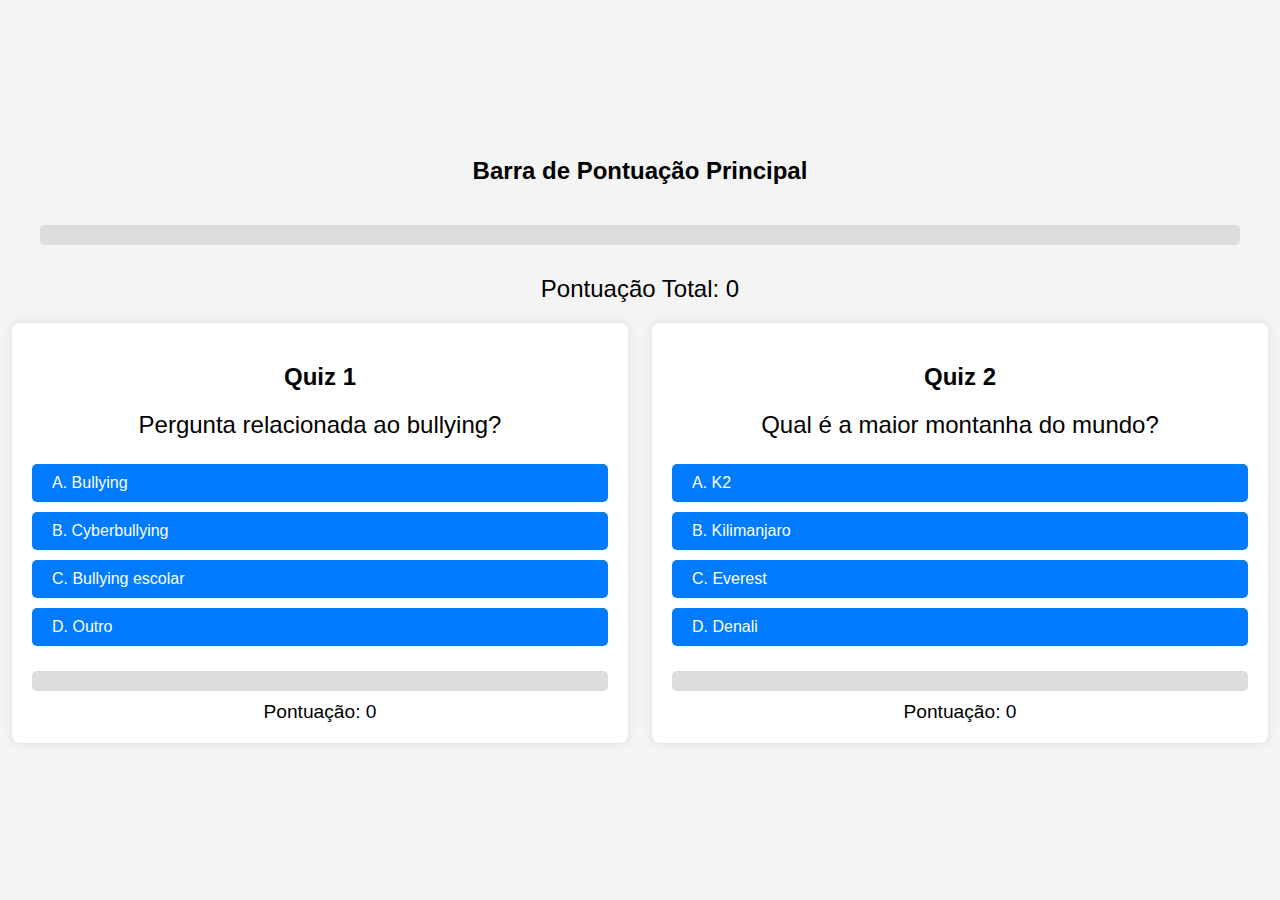
<file: protótipos/game.html>
<!DOCTYPE html>
<html lang="pt-BR">
<head>
    <meta charset="UTF-8">
    <meta name="viewport" content="width=device-width, initial-scale=1.0">
    <title>Jogo de Perguntas e Respostas</title>
    <style>
        body {
            font-family: Arial, sans-serif;
            background-color: #f4f4f4;
            display: flex;
            justify-content: center;
            align-items: center;
            height: 100vh;
            margin: 0;
            flex-direction: column;
        }
        .main-container {
            display: flex;
            flex-direction: column;
            align-items: center;
            width: 100%;
            max-width: 1200px;
        }
        .quizzes-container {
            display: flex;
            justify-content: space-around;
            width: 100%;
        }
        .container {
            text-align: center;
            background-color: #fff;
            padding: 20px;
            border-radius: 8px;
            box-shadow: 0 0 10px rgba(0, 0, 0, 0.1);
            width: 45%;
            margin: 20px 0;
        }
        .question {
            font-size: 1.5em;
            margin-bottom: 20px;
        }
        .options {
            margin-top: 20px;
            text-align: left;
        }
        .options button {
            background-color: #007bff;
            color: #fff;
            border: none;
            border-radius: 5px;
            padding: 10px 20px;
            margin: 5px 0;
            cursor: pointer;
            font-size: 1em;
            width: 100%;
            text-align: left;
        }
        .options button:hover {
            background-color: #0056b3;
        }
        .message {
            margin-top: 20px;
            font-size: 1.2em;
        }
        .progress-container {
            margin-top: 20px;
            text-align: center;
        }
        .progress-bar {
            width: 100%;
            background-color: #ddd;
            border-radius: 5px;
            height: 20px;
            position: relative;
        }
        .progress-bar span {
            display: block;
            height: 100%;
            background-color: #007bff;
            width: 0;
            border-radius: 5px;
            position: absolute;
            top: 0;
            left: 0;
        }
        .score {
            font-size: 1.2em;
            margin-top: 10px;
        }
        .final-screen {
            display: none;
            text-align: center;
        }
        .final-screen button {
            background-color: #007bff;
            color: #fff;
            border: none;
            border-radius: 5px;
            padding: 10px 20px;
            margin: 5px;
            cursor: pointer;
            font-size: 1em;
        }
        .final-screen button:hover {
            background-color: #0056b3;
        }
        .main-progress-bar {
            width: 100%;
            background-color: #ddd;
            border-radius: 5px;
            height: 20px;
            position: relative;
            margin: 20px 0;
        }
        .main-progress-bar span {
            display: block;
            height: 100%;
            background-color: #28a745;
            width: 0;
            border-radius: 5px;
            position: absolute;
            top: 0;
            left: 0;
        }
        .main-score {
            font-size: 1.5em;
            margin-top: 10px;
            text-align: center;
        }
    </style>
</head>
<body>
    <div class="main-container">
        <h2>Barra de Pontuação Principal</h2>
        <div class="main-progress-bar">
            <span id="main-progress-bar-span"></span>
        </div>
        <div class="main-score" id="main-score">Pontuação Total: 0</div>
    </div>
    <div class="quizzes-container">
        <div class="container" id="quiz1">
            <h2>Quiz 1</h2>
            <div class="question" id="question1">Qual é a capital da França?</div>
            <div class="options">
                <button onclick="checkAnswer(0, 'A', this)">A. Paris</button>
                <button onclick="checkAnswer(0, 'B', this)">B. Londres</button>
                <button onclick="checkAnswer(0, 'C', this)">C. Roma</button>
                <button onclick="checkAnswer(0, 'D', this)">D. Berlim</button>
            </div>
            <div class="message" id="message1"></div>
            <div class="progress-container">
                <div class="progress-bar">
                    <span id="progress-bar-span1"></span>
                </div>
                <div class="score" id="score1">Pontuação: 0</div>
            </div>
            <div class="final-screen" id="final-screen1">
                <h2>Fim do Quiz 1!</h2>
                <div class="score" id="final-score1">Pontuação Final: 0</div>
                <button onclick="restartQuiz(0)">Tentar Novamente</button>
                <button onclick="finishQuiz(0)">Finalizar</button>
            </div>
        </div>
        <div class="container" id="quiz2">
            <h2>Quiz 2</h2>
            <div class="question" id="question2">Qual é a maior montanha do mundo?</div>
            <div class="options">
                <button onclick="checkAnswer(1, 'A', this)">A. K2</button>
                <button onclick="checkAnswer(1, 'B', this)">B. Kilimanjaro</button>
                <button onclick="checkAnswer(1, 'C', this)">C. Everest</button>
                <button onclick="checkAnswer(1, 'D', this)">D. Denali</button>
            </div>
            <div class="message" id="message2"></div>
            <div class="progress-container">
                <div class="progress-bar">
                    <span id="progress-bar-span2"></span>
                </div>
                <div class="score" id="score2">Pontuação: 0</div>
            </div>
            <div class="final-screen" id="final-screen2">
                <h2>Fim do Quiz 2!</h2>
                <div class="score" id="final-score2">Pontuação Final: 0</div>
                <button onclick="restartQuiz(1)">Tentar Novamente</button>
                <button onclick="finishQuiz(1)">Finalizar</button>
            </div>
        </div>
    </div>
    <script>
        const MAX_QUESTIONS_MAIN_PROGRESS = 8;
        let totalScore = 0;

        const quizzes = [
            {
                element: 'quiz1',
                questions: [
                {
                    question: 'Pergunta relacionada ao bullying?',
                    options: { A: 'Bullying', B: 'Cyberbullying', C: 'Bullying escolar', D: 'Outro' },
                    correctAnswer: 'A'
                },
                {
                    question: 'Pergunta relacionada ao bullying?',
                    options: { A: 'Bullying', B: 'Cyberbullying', C: 'Bullying escolar', D: 'Outro' },
                    correctAnswer: 'B'
                },
                {
                    question: 'Pergunta relacionada ao bullying?',
                    options: { A: 'Bullying', B: 'Cyberbullying', C: 'Bullying escolar', D: 'Outro' },
                    correctAnswer: 'C'
                },
                {
                    question: 'Pergunta relacionada ao bullying?',
                    options: { A: 'Bullying', B: 'Cyberbullying', C: 'Bullying escolar', D: 'Outro' },
                    correctAnswer: 'D'
                }
                ],
                currentQuestionIndex: 0,
                score: 0,
                hasAnswered: false
            },
            {
                element: 'quiz2',
                questions: [
                    {
                        question: 'Qual é a maior montanha do mundo?',
                        options: { A: 'K2', B: 'Kilimanjaro', C: 'Everest', D: 'Denali' },
                        correctAnswer: 'C'
                    },
                    {
                        question: 'Qual é o animal mais rápido do mundo?',
                        options: { A: 'Guepardo', B: 'Falcão-peregrino', C: 'Leopardo', D: 'Tigre' },
                        correctAnswer: 'B'
                    },
                    {
                        question: 'Qual é o maior deserto do mundo?',
                        options: { A: 'Saara', B: 'Gobi', C: 'Kalahari', D: 'Antártida' },
                        correctAnswer: 'D'
                    },
                    {
                        question: 'Quem pintou a Mona Lisa?',
                        options: { A: 'Leonardo da Vinci', B: 'Michelangelo', C: 'Raphael', D: 'Donatello' },
                        correctAnswer: 'A'
                    }
                ],
                currentQuestionIndex: 0,
                score: 0,
                hasAnswered: false
            }
        ];

        function displayQuestion(quizIndex) {
            const quiz = quizzes[quizIndex];
            const questionElement = document.getElementById(`question${quizIndex + 1}`);
            const optionsElement = document.querySelector(`#${quiz.element} .options`);
            const question = quiz.questions[quiz.currentQuestionIndex];
            questionElement.textContent = question.question;

            optionsElement.innerHTML = '';
            for (const [key, value] of Object.entries(question.options)) {
                const button = document.createElement('button');
                button.textContent = `${key}. ${value}`;
                button.onclick = () => checkAnswer(quizIndex, key, button);
                optionsElement.appendChild(button);
            }

            document.getElementById(`message${quizIndex + 1}`).textContent = '';
            quiz.hasAnswered = false;
        }

        function checkAnswer(quizIndex, answer, button) {
            const quiz = quizzes[quizIndex];
            if (quiz.hasAnswered) return;

            const correctAnswer = quiz.questions[quiz.currentQuestionIndex].correctAnswer;
            const messageElement = document.getElementById(`message${quizIndex + 1}`);
            if (answer === correctAnswer) {
                messageElement.textContent = 'Correto!';
                quiz.score = Math.min(quiz.score + 1, quiz.questions.length);
                updateScore(quizIndex);
            } else {
                messageElement.textContent = 'Incorreto. Tente novamente!';
            }

            const buttons = document.querySelectorAll(`#${quiz.element} .options button`);
            buttons.forEach(btn => btn.disabled = true);

            quiz.hasAnswered = true;
            setTimeout(() => nextQuestion(quizIndex), 2000);
        }

        function updateScore(quizIndex) {
            const quiz = quizzes[quizIndex];
            const scoreElement = document.getElementById(`score${quizIndex + 1}`);
            const progressBarSpan = document.getElementById(`progress-bar-span${quizIndex + 1}`);
            const progressWidth = (quiz.score / quiz.questions.length) * 100;
            scoreElement.textContent = `Pontuação: ${quiz.score} de ${quiz.questions.length}`;
            progressBarSpan.style.width = `${progressWidth}%`;
        }

        function finishQuiz(quizIndex) {
            const quiz = quizzes[quizIndex];
            totalScore += quiz.score;
            updateMainScore();
            alert(`Obrigado por jogar! Sua pontuação final foi ${quiz.score}`);
        }

        function updateMainScore() {
            const totalQuestions = MAX_QUESTIONS_MAIN_PROGRESS;
            const mainScoreElement = document.getElementById('main-score');
            const mainProgressBarSpan = document.getElementById('main-progress-bar-span');
            const mainProgressWidth = (totalScore / totalQuestions) * 100;
            mainScoreElement.textContent = `Pontuação Total: ${totalScore} de ${totalQuestions}`;
            mainProgressBarSpan.style.width = `${mainProgressWidth}%`;
        }

        function nextQuestion(quizIndex) {
            const quiz = quizzes[quizIndex];
            if (quiz.currentQuestionIndex < quiz.questions.length - 1) {
                quiz.currentQuestionIndex++;
                displayQuestion(quizIndex);
            } else {
                showFinalScreen(quizIndex);
            }
        }

        function showFinalScreen(quizIndex) {
            const finalScreen = document.getElementById(`final-screen${quizIndex + 1}`);
            finalScreen.style.display = 'block';
            document.getElementById(`final-score${quizIndex + 1}`).textContent = `Pontuação Final: ${quizzes[quizIndex].score}`;
        }

        function restartQuiz(quizIndex) {
            const quiz = quizzes[quizIndex];
            quiz.currentQuestionIndex = 0;
            quiz.score = 0;
            document.getElementById(`progress-bar-span${quizIndex + 1}`).style.width = '0';
            document.getElementById(`final-screen${quizIndex + 1}`).style.display = 'none';
            displayQuestion(quizIndex);
            updateScore(quizIndex);
        }

        displayQuestion(0);
        displayQuestion(1);
    </script>
</body>
</html>
</file>
